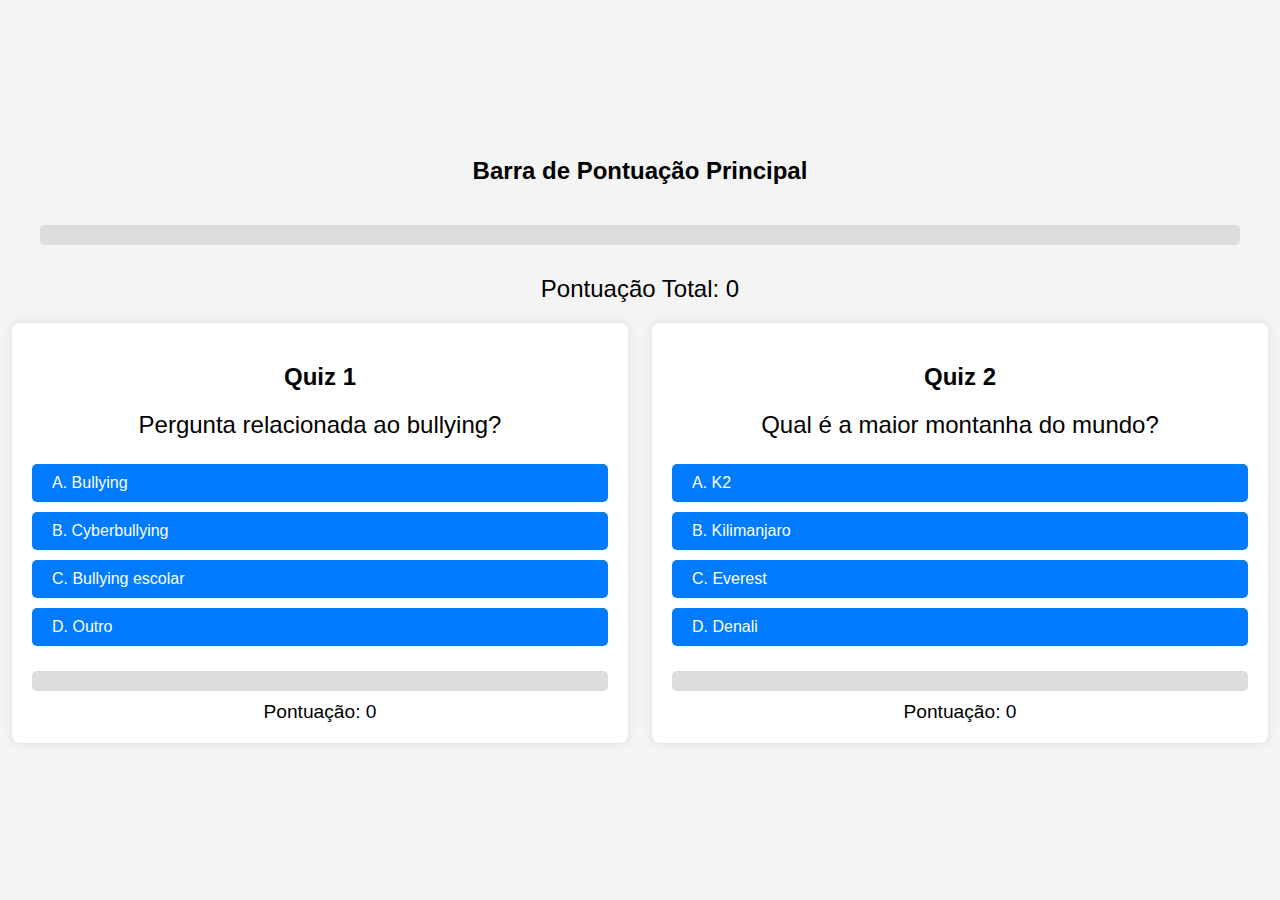
<file: protótipos/game.html>
<!DOCTYPE html>
<html lang="pt-BR">
<head>
    <meta charset="UTF-8">
    <meta name="viewport" content="width=device-width, initial-scale=1.0">
    <title>Jogo de Perguntas e Respostas</title>
    <style>
        body {
            font-family: Arial, sans-serif;
            background-color: #f4f4f4;
            display: flex;
            justify-content: center;
            align-items: center;
            height: 100vh;
            margin: 0;
            flex-direction: column;
        }
        .main-container {
            display: flex;
            flex-direction: column;
            align-items: center;
            width: 100%;
            max-width: 1200px;
        }
        .quizzes-container {
            display: flex;
            justify-content: space-around;
            width: 100%;
        }
        .container {
            text-align: center;
            background-color: #fff;
            padding: 20px;
            border-radius: 8px;
            box-shadow: 0 0 10px rgba(0, 0, 0, 0.1);
            width: 45%;
            margin: 20px 0;
        }
        .question {
            font-size: 1.5em;
            margin-bottom: 20px;
        }
        .options {
            margin-top: 20px;
            text-align: left;
        }
        .options button {
            background-color: #007bff;
            color: #fff;
            border: none;
            border-radius: 5px;
            padding: 10px 20px;
            margin: 5px 0;
            cursor: pointer;
            font-size: 1em;
            width: 100%;
            text-align: left;
        }
        .options button:hover {
            background-color: #0056b3;
        }
        .message {
            margin-top: 20px;
            font-size: 1.2em;
        }
        .progress-container {
            margin-top: 20px;
            text-align: center;
        }
        .progress-bar {
            width: 100%;
            background-color: #ddd;
            border-radius: 5px;
            height: 20px;
            position: relative;
        }
        .progress-bar span {
            display: block;
            height: 100%;
            background-color: #007bff;
            width: 0;
            border-radius: 5px;
            position: absolute;
            top: 0;
            left: 0;
        }
        .score {
            font-size: 1.2em;
            margin-top: 10px;
        }
        .final-screen {
            display: none;
            text-align: center;
        }
        .final-screen button {
            background-color: #007bff;
            color: #fff;
            border: none;
            border-radius: 5px;
            padding: 10px 20px;
            margin: 5px;
            cursor: pointer;
            font-size: 1em;
        }
        .final-screen button:hover {
            background-color: #0056b3;
        }
        .main-progress-bar {
            width: 100%;
            background-color: #ddd;
            border-radius: 5px;
            height: 20px;
            position: relative;
            margin: 20px 0;
        }
        .main-progress-bar span {
            display: block;
            height: 100%;
            background-color: #28a745;
            width: 0;
            border-radius: 5px;
            position: absolute;
            top: 0;
            left: 0;
        }
        .main-score {
            font-size: 1.5em;
            margin-top: 10px;
            text-align: center;
        }
    </style>
</head>
<body>
    <div class="main-container">
        <h2>Barra de Pontuação Principal</h2>
        <div class="main-progress-bar">
            <span id="main-progress-bar-span"></span>
        </div>
        <div class="main-score" id="main-score">Pontuação Total: 0</div>
    </div>
    <div class="quizzes-container">
        <div class="container" id="quiz1">
            <h2>Quiz 1</h2>
            <div class="question" id="question1">Qual é a capital da França?</div>
            <div class="options">
                <button onclick="checkAnswer(0, 'A', this)">A. Paris</button>
                <button onclick="checkAnswer(0, 'B', this)">B. Londres</button>
                <button onclick="checkAnswer(0, 'C', this)">C. Roma</button>
                <button onclick="checkAnswer(0, 'D', this)">D. Berlim</button>
            </div>
            <div class="message" id="message1"></div>
            <div class="progress-container">
                <div class="progress-bar">
                    <span id="progress-bar-span1"></span>
                </div>
                <div class="score" id="score1">Pontuação: 0</div>
            </div>
            <div class="final-screen" id="final-screen1">
                <h2>Fim do Quiz 1!</h2>
                <div class="score" id="final-score1">Pontuação Final: 0</div>
                <button onclick="restartQuiz(0)">Tentar Novamente</button>
                <button onclick="finishQuiz(0)">Finalizar</button>
            </div>
        </div>
        <div class="container" id="quiz2">
            <h2>Quiz 2</h2>
            <div class="question" id="question2">Qual é a maior montanha do mundo?</div>
            <div class="options">
                <button onclick="checkAnswer(1, 'A', this)">A. K2</button>
                <button onclick="checkAnswer(1, 'B', this)">B. Kilimanjaro</button>
                <button onclick="checkAnswer(1, 'C', this)">C. Everest</button>
                <button onclick="checkAnswer(1, 'D', this)">D. Denali</button>
            </div>
            <div class="message" id="message2"></div>
            <div class="progress-container">
                <div class="progress-bar">
                    <span id="progress-bar-span2"></span>
                </div>
                <div class="score" id="score2">Pontuação: 0</div>
            </div>
            <div class="final-screen" id="final-screen2">
                <h2>Fim do Quiz 2!</h2>
                <div class="score" id="final-score2">Pontuação Final: 0</div>
                <button onclick="restartQuiz(1)">Tentar Novamente</button>
                <button onclick="finishQuiz(1)">Finalizar</button>
            </div>
        </div>
    </div>
    <script>
        const MAX_QUESTIONS_MAIN_PROGRESS = 8;
        let totalScore = 0;

        const quizzes = [
            {
                element: 'quiz1',
                questions: [
                {
                    question: 'Pergunta relacionada ao bullying?',
                    options: { A: 'Bullying', B: 'Cyberbullying', C: 'Bullying escolar', D: 'Outro' },
                    correctAnswer: 'A'
                },
                {
                    question: 'Pergunta relacionada ao bullying?',
                    options: { A: 'Bullying', B: 'Cyberbullying', C: 'Bullying escolar', D: 'Outro' },
                    correctAnswer: 'B'
                },
                {
                    question: 'Pergunta relacionada ao bullying?',
                    options: { A: 'Bullying', B: 'Cyberbullying', C: 'Bullying escolar', D: 'Outro' },
                    correctAnswer: 'C'
                },
                {
                    question: 'Pergunta relacionada ao bullying?',
                    options: { A: 'Bullying', B: 'Cyberbullying', C: 'Bullying escolar', D: 'Outro' },
                    correctAnswer: 'D'
                }
                ],
                currentQuestionIndex: 0,
                score: 0,
                hasAnswered: false
            },
            {
                element: 'quiz2',
                questions: [
                    {
                        question: 'Qual é a maior montanha do mundo?',
                        options: { A: 'K2', B: 'Kilimanjaro', C: 'Everest', D: 'Denali' },
                        correctAnswer: 'C'
                    },
                    {
                        question: 'Qual é o animal mais rápido do mundo?',
                        options: { A: 'Guepardo', B: 'Falcão-peregrino', C: 'Leopardo', D: 'Tigre' },
                        correctAnswer: 'B'
                    },
                    {
                        question: 'Qual é o maior deserto do mundo?',
                        options: { A: 'Saara', B: 'Gobi', C: 'Kalahari', D: 'Antártida' },
                        correctAnswer: 'D'
                    },
                    {
                        question: 'Quem pintou a Mona Lisa?',
                        options: { A: 'Leonardo da Vinci', B: 'Michelangelo', C: 'Raphael', D: 'Donatello' },
                        correctAnswer: 'A'
                    }
                ],
                currentQuestionIndex: 0,
                score: 0,
                hasAnswered: false
            }
        ];

        function displayQuestion(quizIndex) {
            const quiz = quizzes[quizIndex];
            const questionElement = document.getElementById(`question${quizIndex + 1}`);
            const optionsElement = document.querySelector(`#${quiz.element} .options`);
            const question = quiz.questions[quiz.currentQuestionIndex];
            questionElement.textContent = question.question;

            optionsElement.innerHTML = '';
            for (const [key, value] of Object.entries(question.options)) {
                const button = document.createElement('button');
                button.textContent = `${key}. ${value}`;
                button.onclick = () => checkAnswer(quizIndex, key, button);
                optionsElement.appendChild(button);
            }

            document.getElementById(`message${quizIndex + 1}`).textContent = '';
            quiz.hasAnswered = false;
        }

        function checkAnswer(quizIndex, answer, button) {
            const quiz = quizzes[quizIndex];
            if (quiz.hasAnswered) return;

            const correctAnswer = quiz.questions[quiz.currentQuestionIndex].correctAnswer;
            const messageElement = document.getElementById(`message${quizIndex + 1}`);
            if (answer === correctAnswer) {
                messageElement.textContent = 'Correto!';
                quiz.score = Math.min(quiz.score + 1, quiz.questions.length);
                updateScore(quizIndex);
            } else {
                messageElement.textContent = 'Incorreto. Tente novamente!';
            }

            const buttons = document.querySelectorAll(`#${quiz.element} .options button`);
            buttons.forEach(btn => btn.disabled = true);

            quiz.hasAnswered = true;
            setTimeout(() => nextQuestion(quizIndex), 2000);
        }

        function updateScore(quizIndex) {
            const quiz = quizzes[quizIndex];
            const scoreElement = document.getElementById(`score${quizIndex + 1}`);
            const progressBarSpan = document.getElementById(`progress-bar-span${quizIndex + 1}`);
            const progressWidth = (quiz.score / quiz.questions.length) * 100;
            scoreElement.textContent = `Pontuação: ${quiz.score} de ${quiz.questions.length}`;
            progressBarSpan.style.width = `${progressWidth}%`;
        }

        function finishQuiz(quizIndex) {
            const quiz = quizzes[quizIndex];
            totalScore += quiz.score;
            updateMainScore();
            alert(`Obrigado por jogar! Sua pontuação final foi ${quiz.score}`);
        }

        function updateMainScore() {
            const totalQuestions = MAX_QUESTIONS_MAIN_PROGRESS;
            const mainScoreElement = document.getElementById('main-score');
            const mainProgressBarSpan = document.getElementById('main-progress-bar-span');
            const mainProgressWidth = (totalScore / totalQuestions) * 100;
            mainScoreElement.textContent = `Pontuação Total: ${totalScore} de ${totalQuestions}`;
            mainProgressBarSpan.style.width = `${mainProgressWidth}%`;
        }

        function nextQuestion(quizIndex) {
            const quiz = quizzes[quizIndex];
            if (quiz.currentQuestionIndex < quiz.questions.length - 1) {
                quiz.currentQuestionIndex++;
                displayQuestion(quizIndex);
            } else {
                showFinalScreen(quizIndex);
            }
        }

        function showFinalScreen(quizIndex) {
            const finalScreen = document.getElementById(`final-screen${quizIndex + 1}`);
            finalScreen.style.display = 'block';
            document.getElementById(`final-score${quizIndex + 1}`).textContent = `Pontuação Final: ${quizzes[quizIndex].score}`;
        }

        function restartQuiz(quizIndex) {
            const quiz = quizzes[quizIndex];
            quiz.currentQuestionIndex = 0;
            quiz.score = 0;
            document.getElementById(`progress-bar-span${quizIndex + 1}`).style.width = '0';
            document.getElementById(`final-screen${quizIndex + 1}`).style.display = 'none';
            displayQuestion(quizIndex);
            updateScore(quizIndex);
        }

        displayQuestion(0);
        displayQuestion(1);
    </script>
</body>
</html>
</file>
